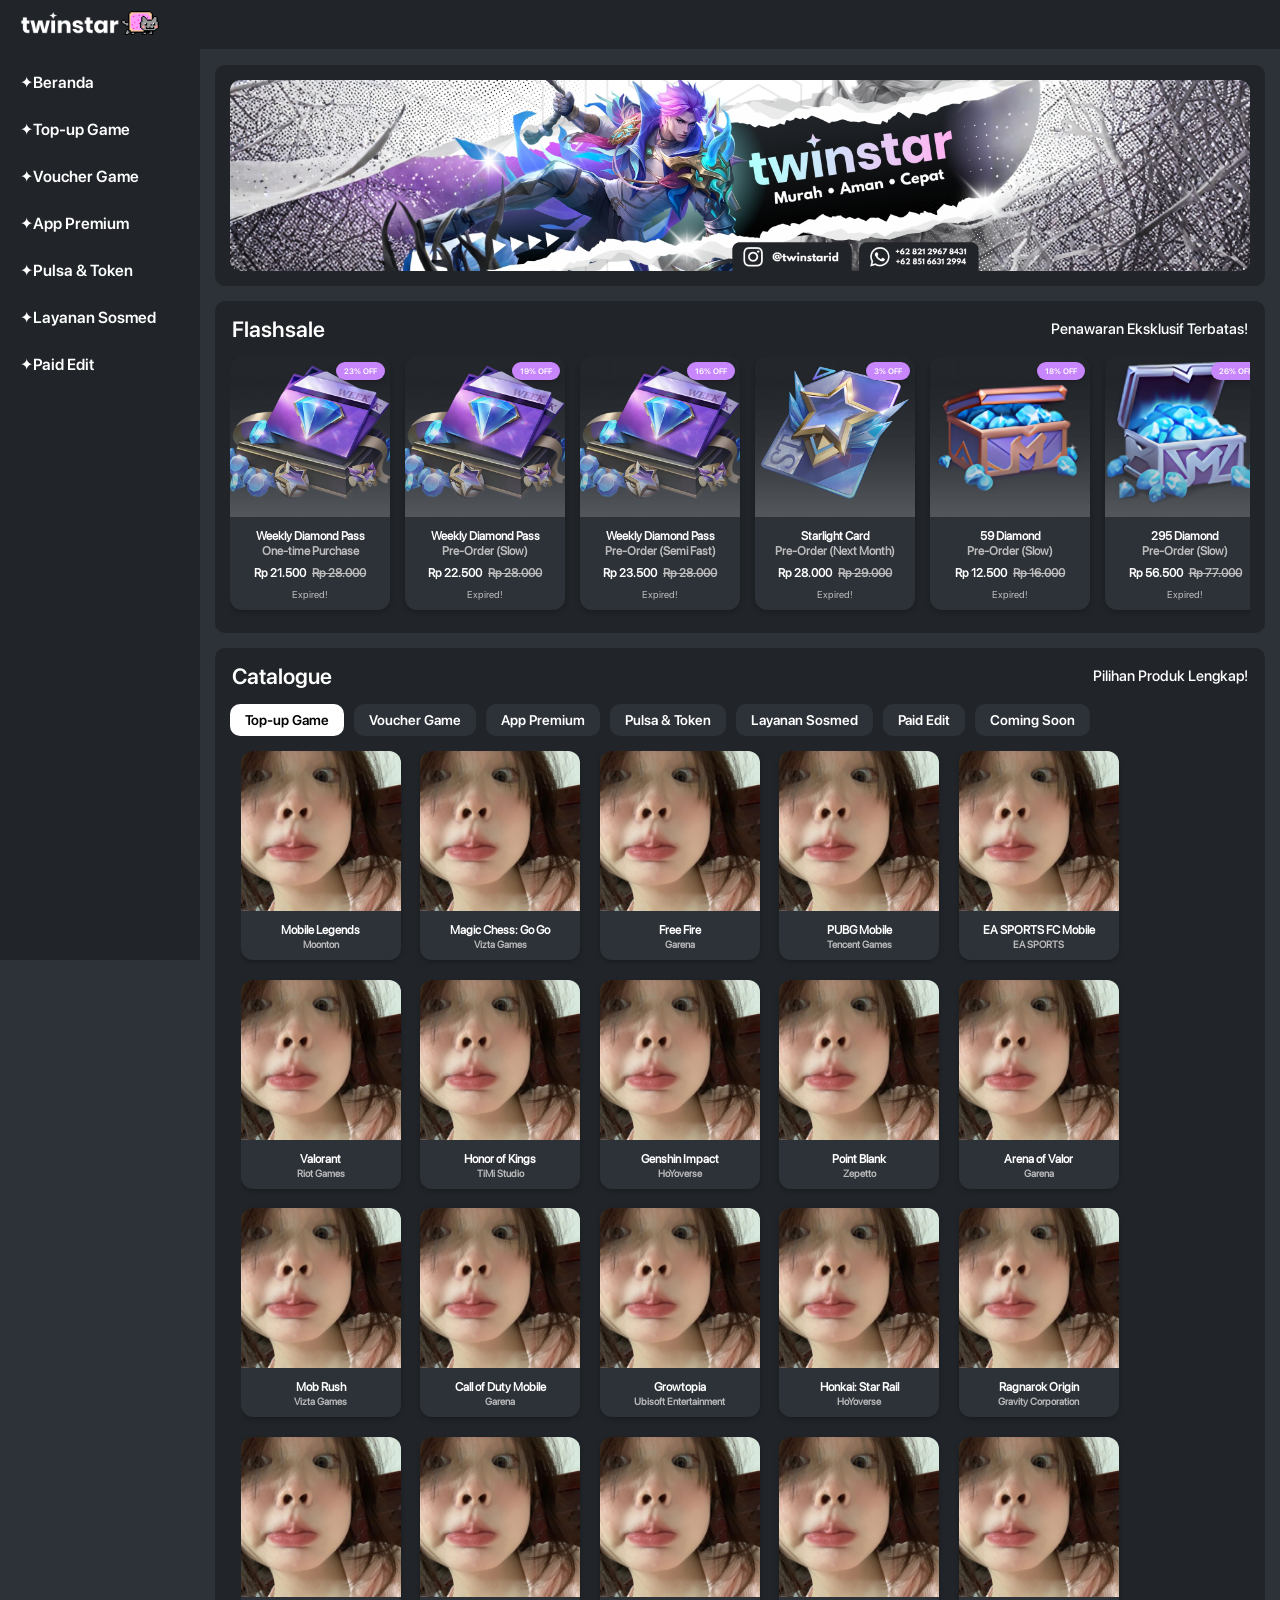
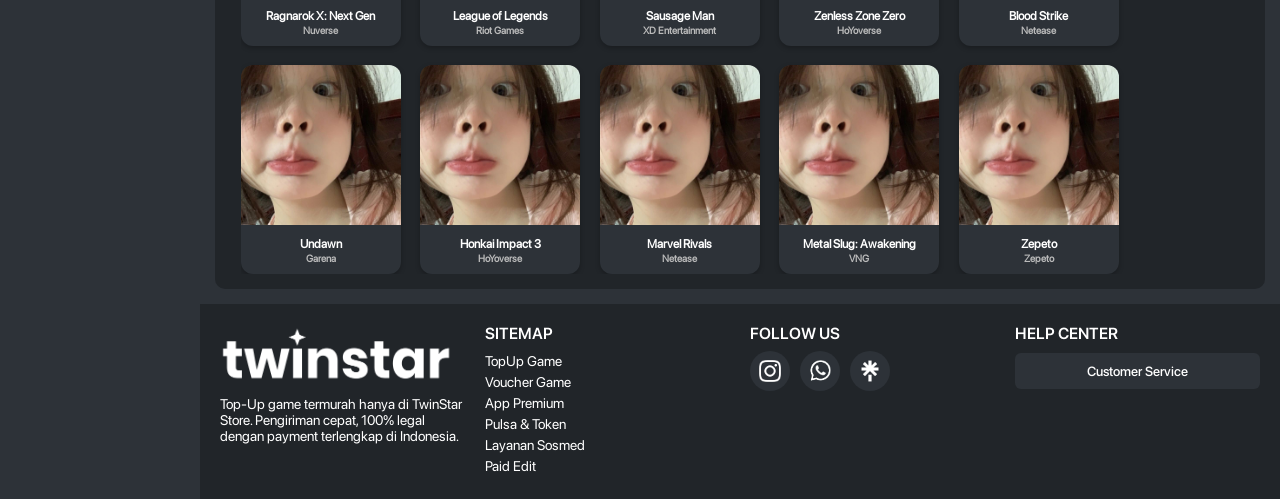
<file: index.html>
<!DOCTYPE html>
<html lang="id">
    <head>
        <meta charset="UTF-8">
        <meta name="viewport" content="width=device-width, initial-scale=1.0">
        <meta name="description" content="TwinStar Digital Store">
        <meta name="keywords" content="HTML, CSS, JavaScript">
        <meta name="author" content="TwinStar Team">
        <title>TwinStar Store</title>
        <link rel="icon" type="image/x-icon" href="image/favicon.png">
        <link rel="stylesheet" href="style.css">
        <link rel="stylesheet" href="https://cdnjs.cloudflare.com/ajax/libs/font-awesome/4.7.0/css/font-awesome.min.css">
    </head>
    <body>
        <header>
            <!-- Navigasi -->
            <div class="nav-toggle" onclick="myFunction(this)">
                <div class="bar1"></div>
                <div class="bar2"></div>
                <div class="bar3"></div>
            </div>
            <a href="index.html"><div class="nav-logo"><img id="nav-logo" src="image/navlogo.png" alt="TwinStar Logo"><img src="image/nyan.gif" alt="cat"></div></a>
            <div class="nav-sidebar" id="sidebar">
                <a href="index.html"><span class="sidebar-text">✦ㅤBeranda</span></a>
                <a href="topupgame.html"><span class="sidebar-text">✦ㅤTop-up Game</span></a>
                <a href="vouchergame.html"><span class="sidebar-text">✦ㅤVoucher Game</span></a>
                <a href="apppremium.html"><span class="sidebar-text">✦ㅤApp Premium</span></a>
                <a href="pulsatoken.html"><span class="sidebar-text">✦ㅤPulsa & Token</span></a>
                <a href="socialmedia.html"><span class="sidebar-text">✦ㅤLayanan Sosmed</span></a>
                <a href="paidedit.html"><span class="sidebar-text">✦ㅤPaid Edit</span></a>
            </div>
        </header>
        <div class="overlay" id="overlay"></div>
        <main>
            <!-- Banner -->
            <section class="banner">
                <picture>
                    <source media="(min-width: 769px)" srcset="image/bannerdesktop.jpg">
                    <img id="banner" src="image/banner.jpg" alt="TwinStar Banner">
                </picture>
            </section>
            <!-- Flashsale -->
            <section class="flashsale">
                <div class="flashsale-header">
                    <h2><span class="flashsale-header-text">Flashsale</span></h2>
                    <small class="wave-text"><span>Penawaran</span> <span>Eksklusif</span> <span>Terbatas!</span></small>
                </div>
                <div class="flashsale-items">
                    <div class="flashsale-product">
                        <img src="image/fs1.jpg" alt="Flashsale Product A">
                        <h3>Weekly Diamond Pass</h3>
                        <h4>One-time Purchase</h4>
                        <h5><span class="harga-diskon">Rp 21.500</span> <span class="harga-asli"><del>Rp 28.000</del></span></h5>
                        <p class="countdown" data-time="2026-10-04T23:59:59">00:00:00</p>
                        <div class="discount-badge">23% OFF</div>
                    </div>
                    <div class="flashsale-product">
                        <img src="image/fs1.jpg" alt="Flashsale Product B">
                        <h3>Weekly Diamond Pass</h3>
                        <h4>Pre-Order (Slow)</h4>
                        <h5><span class="harga-diskon">Rp 22.500</span> <span class="harga-asli"><del>Rp 28.000</del></span></h5>
                        <p class="countdown" data-time="2026-10-04T23:59:59">00:00:00</p>
                        <div class="discount-badge">19% OFF</div>
                    </div>
                    <div class="flashsale-product">
                        <img src="image/fs1.jpg" alt="Flashsale Product B">
                        <h3>Weekly Diamond Pass</h3>
                        <h4>Pre-Order (Semi Fast)</h4>
                        <h5><span class="harga-diskon">Rp 23.500</span> <span class="harga-asli"><del>Rp 28.000</del></span></h5>
                        <p class="countdown" data-time="2026-10-04T23:59:59">00:00:00</p>
                        <div class="discount-badge">16% OFF</div>
                    </div>
                    <div class="flashsale-product">
                        <img src="image/fs2.jpg" alt="Flashsale Product C">
                        <h3>Starlight Card</h3>
                        <h4>Pre-Order (Next Month)</h4>
                        <h5><span class="harga-diskon">Rp 28.000</span> <span class="harga-asli"><del>Rp 29.000</del></span></h5>
                        <p class="countdown" data-time="2026-10-04T23:59:59">00:00:00</p>
                        <div class="discount-badge">3% OFF</div>
                    </div>
                    <div class="flashsale-product">
                        <img src="image/fs3.jpg" alt="Flashsale Product D">
                        <h3>59 Diamond</h3>
                        <h4>Pre-Order (Slow)</h4>
                        <h5><span class="harga-diskon">Rp 12.500</span> <span class="harga-asli"><del>Rp 16.000</del></span></h5>
                        <p class="countdown" data-time="2026-10-04T23:59:59">00:00:00</p>
                        <div class="discount-badge">18% OFF</div>
                    </div>
                    <div class="flashsale-product">
                        <img src="image/fs4.jpg" alt="Flashsale Product D">
                        <h3>295 Diamond</h3>
                        <h4>Pre-Order (Slow)</h4>
                        <h5><span class="harga-diskon">Rp 56.500</span> <span class="harga-asli"><del>Rp 77.000</del></span></h5>
                        <p class="countdown" data-time="2026-10-04T23:59:59">00:00:00</p>
                        <div class="discount-badge">26% OFF</div>
                    </div>
                    <div class="flashsale-product">
                        <img src="image/fs5.jpg" alt="Flashsale Product D">
                        <h3>1000 Diamond</h3>
                        <h4>Pre-Order (Slow)</h4>
                        <h5><span class="harga-diskon">Rp 191.500</span> <span class="harga-asli"><del>Rp 253.000</del></span></h5>
                        <p class="countdown" data-time="2026-10-04T23:59:59">00:00:00</p>
                        <div class="discount-badge">36% OFF</div>
                    </div>
                </div>
            </section>
            <!-- Catalogue -->
            <section class="catalogue">
                <div class="catalogue-header">
                    <h2><span class="flashsale-header-text">Catalogue</span></h2>
                    <small class="wave-text"><span>Pilihan</span> <span>Produk</span> <span>Lengkap!</span></small>
                </div>
                <div class="catalogue-category">
                    <button class="tab-btn active" data-tab="topupgame">Top-up Game</button>
                    <button class="tab-btn" data-tab="vouchergame">Voucher Game</button>
                    <button class="tab-btn" data-tab="apppremium">App Premium</button>
                    <button class="tab-btn" data-tab="pulsatoken">Pulsa & Token</button>
                    <button class="tab-btn" data-tab="socialmedia">Layanan Sosmed</button>
                    <button class="tab-btn" data-tab="paidedit">Paid Edit</button>
                    <button class="tab-btn" data-tab="comingsoon">Coming Soon</button>
                </div>
                <div class="catalogue-items active" id="topupgame">
                    <div class="catalogue-product">
                        <img id="mlbb-icon" src="image/flashsale1.jpg" alt="Flashsale Product A">
                        <h3>Mobile Legends</h3>
                        <h4>Moonton</h4>
                    </div>
                    <div class="catalogue-product">
                        <img src="image/flashsale2.jpg" alt="Flashsale Product B">
                        <h3>Magic Chess: Go Go</h3>
                        <h4>Vizta Games</h4>
                    </div>
                    <div class="catalogue-product">
                        <img src="image/flashsale3.jpg" alt="Flashsale Product C">
                        <h3>Free Fire</h3>
                        <h4>Garena</h4>
                    </div>
                    <div class="catalogue-product">
                        <img src="image/flashsale4.jpg" alt="Flashsale Product D">
                        <h3>PUBG Mobile</h3>
                        <h4>Tencent Games</h4>
                    </div>
                    <div class="catalogue-product">
                        <img src="image/flashsale1.jpg" alt="Flashsale Product A">
                        <h3>EA SPORTS FC Mobile</h3>
                        <h4>EA SPORTS</h4>
                    </div>
                    <div class="catalogue-product">
                        <img src="image/flashsale1.jpg" alt="Flashsale Product A">
                        <h3>Valorant</h3>
                        <h4>Riot Games</h4>
                    </div>
                    <div class="catalogue-product">
                        <img src="image/flashsale1.jpg" alt="Flashsale Product A">
                        <h3>Honor of Kings</h3>
                        <h4>TiMi Studio</h4>
                    </div>
                    <div class="catalogue-product">
                        <img src="image/flashsale1.jpg" alt="Flashsale Product A">
                        <h3>Genshin Impact</h3>
                        <h4>HoYoverse</h4>
                    </div>
                    <div class="catalogue-product">
                        <img src="image/flashsale1.jpg" alt="Flashsale Product A">
                        <h3>Point Blank</h3>
                        <h4>Zepetto</h4>
                    </div>
                    <div class="catalogue-product">
                        <img src="image/flashsale1.jpg" alt="Flashsale Product A">
                        <h3>Arena of Valor</h3>
                        <h4>Garena</4>
                    </div>
                    <div class="catalogue-product">
                        <img src="image/flashsale1.jpg" alt="Flashsale Product A">
                        <h3>Mob Rush</h3>
                        <h4>Vizta Games</h4>
                    </div>
                    <div class="catalogue-product">
                        <img src="image/flashsale1.jpg" alt="Flashsale Product A">
                        <h3>Call of Duty Mobile</h3>
                        <h4>Garena</h4>
                    </div>
                    <div class="catalogue-product">
                        <img src="image/flashsale1.jpg" alt="Flashsale Product A">
                        <h3>Growtopia</h3>
                        <h4>Ubisoft Entertainment</h4>
                    </div>
                    <div class="catalogue-product">
                        <img src="image/flashsale1.jpg" alt="Flashsale Product A">
                        <h3>Honkai: Star Rail</h3>
                        <h4>HoYoverse</h4>
                    </div>
                    <div class="catalogue-product">
                        <img src="image/flashsale1.jpg" alt="Flashsale Product A">
                        <h3>Ragnarok Origin</h3>
                        <h4>Gravity Corporation</h4>
                    </div>
                    <div class="catalogue-product">
                        <img src="image/flashsale1.jpg" alt="Flashsale Product A">
                        <h3>Ragnarok X: Next Gen</h3>
                        <h4>Nuverse</h4>
                    </div>
                    <div class="catalogue-product">
                        <img src="image/flashsale1.jpg" alt="Flashsale Product A">
                        <h3>League of Legends</h3>
                        <h4>Riot Games</h4>
                    </div>
                    <div class="catalogue-product">
                        <img src="image/flashsale1.jpg" alt="Flashsale Product A">
                        <h3>Sausage Man</h3>
                        <h4>XD Entertainment</h4>
                    </div>
                    <div class="catalogue-product">
                        <img src="image/flashsale1.jpg" alt="Flashsale Product A">
                        <h3>Zenless Zone Zero</h3>
                        <h4>HoYoverse</h4>
                    </div>
                    <div class="catalogue-product">
                        <img src="image/flashsale1.jpg" alt="Flashsale Product A">
                        <h3>Blood Strike</h3>
                        <h4>Netease</h4>
                    </div>
                    <div class="catalogue-product">
                        <img src="image/flashsale1.jpg" alt="Flashsale Product A">
                        <h3>Undawn</h3>
                        <h4>Garena</h4>
                    </div>
                    <div class="catalogue-product">
                        <img src="image/flashsale1.jpg" alt="Flashsale Product A">
                        <h3>Honkai Impact 3</h3>
                        <h4>HoYoverse</h4>
                    </div>
                    <div class="catalogue-product">
                        <img src="image/flashsale1.jpg" alt="Flashsale Product A">
                        <h3>Marvel Rivals</h3>
                        <h4>Netease</h4>
                    </div>
                    <div class="catalogue-product">
                        <img src="image/flashsale1.jpg" alt="Flashsale Product A">
                        <h3>Metal Slug: Awakening</h3>
                        <h4>VNG</h4>
                    </div>
                    <div class="catalogue-product">
                        <img src="image/flashsale1.jpg" alt="Flashsale Product A">
                        <h3>Zepeto</h3>
                        <h4>Zepeto</h4>
                    </div>
                </div>
                <div class="catalogue-items" id="vouchergame">
                    <div class="catalogue-product">
                        <img src="image/flashsale1.jpg" alt="Flashsale Product A">
                        <h3>Roblox</h3>
                        <h4>Roblox Corporation</h4>
                    </div>
                    <div class="catalogue-product">
                        <img src="image/flashsale1.jpg" alt="Flashsale Product A">
                        <h3>Garena Shell</h3>
                        <h4>Garena</h4>
                    </div>
                    <div class="catalogue-product">
                        <img src="image/flashsale1.jpg" alt="Flashsale Product A">
                        <h3>Point Blank</h3>
                        <h4>Zepetto</h4>
                    </div>
                    <div class="catalogue-product">
                        <img src="image/flashsale1.jpg" alt="Flashsale Product A">
                        <h3>Steam (Indonesia)</h3>
                        <h4>Steam</h4>
                    </div>
                    <div class="catalogue-product">
                        <img src="image/flashsale1.jpg" alt="Flashsale Product A">
                        <h3>Google Play (Indonesia)</h3>
                        <h4>Google</h4>
                    </div>
                    <div class="catalogue-product">
                        <img src="image/flashsale1.jpg" alt="Flashsale Product A">
                        <h3>Playstation (Indonesia)</h3>
                        <h4>Playstation</h4>
                    </div>
                    <div class="catalogue-product">
                        <img src="image/flashsale1.jpg" alt="Flashsale Product A">
                        <h3>GeForce NOW</h3>
                        <h4>Nvidia</h4>
                    </div>
                </div>
                <div class="catalogue-items" id="apppremium">
                    <div class="catalogue-product">
                        <img src="image/flashsale1.jpg" alt="Flashsale Product A">
                        <h3>Netflix</h3>
                        <h4>Netflix Inc</h4>
                    </div>
                    <div class="catalogue-product">
                        <img src="image/flashsale1.jpg" alt="Flashsale Product A">
                        <h3>Spotify</h3>
                        <h4>Spotify Ab</h4>
                    </div>
                    <div class="catalogue-product">
                        <img src="image/flashsale1.jpg" alt="Flashsale Product A">
                        <h3>Alight Motion</h3>
                        <h4>Alight Motion</h4>
                    </div>
                    <div class="catalogue-product">
                        <img src="image/flashsale1.jpg" alt="Flashsale Product A">
                        <h3>Capcut</h3>
                        <h4>Bytedance Pte Ltd</h4>
                    </div>
                    <div class="catalogue-product">
                        <img src="image/flashsale1.jpg" alt="Flashsale Product A">
                        <h3>Youtube</h3>
                        <h4>Google</h4>
                    </div>
                    <div class="catalogue-product">
                        <img src="image/flashsale1.jpg" alt="Flashsale Product A">
                        <h3>Disney+ Hotstar</h3>
                        <h4>The Walt Disney Company</h4>
                    </div>
                    <div class="catalogue-product">
                        <img src="image/flashsale1.jpg" alt="Flashsale Product A">
                        <h3>Wink</h3>
                        <h4>Meitu</h4>
                    </div>
                    <div class="catalogue-product">
                        <img src="image/flashsale1.jpg" alt="Flashsale Product A">
                        <h3>Telegram</h3>
                        <h4>Telegram Fz Llc</h4>
                    </div>
                    <div class="catalogue-product">
                        <img src="image/flashsale1.jpg" alt="Flashsale Product A">
                        <h3>Remini</h3>
                        <h4>Bending Spoons</h4>
                    </div>
                    <div class="catalogue-product">
                        <img src="image/flashsale1.jpg" alt="Flashsale Product A">
                        <h3>PicsArt</h3>
                        <h4>PicsArt Inc</h4>
                    </div>
                    <div class="catalogue-product">
                        <img src="image/flashsale1.jpg" alt="Flashsale Product A">
                        <h3>Wattpad</h3>
                        <h4>Wattpad</h4>
                    </div>
                    <div class="catalogue-product">
                        <img src="image/flashsale1.jpg" alt="Flashsale Product A">
                        <h3>Apple Music</h3>
                        <h4>Apple</h4>
                    </div>
                    <div class="catalogue-product">
                        <img src="image/flashsale1.jpg" alt="Flashsale Product A">
                        <h3>Prime Video</h3>
                        <h4>Amazon Mobile Llc</h4>
                    </div>
                    <div class="catalogue-product">
                        <img src="image/flashsale1.jpg" alt="Flashsale Product A">
                        <h3>Bstation</h3>
                        <h4>Balaboom Pte Ltd</h4>
                    </div>
                    <div class="catalogue-product">
                        <img src="image/flashsale1.jpg" alt="Flashsale Product A">
                        <h3>HBO Max</h3>
                        <h4>Warner Media Llc</h4>
                    </div>
                    <div class="catalogue-product">
                        <img src="image/flashsale1.jpg" alt="Flashsale Product A">
                        <h3>Loklok</h3>
                        <h4>Jigu Dev</h4>
                    </div>
                    <div class="catalogue-product">
                        <img src="image/flashsale1.jpg" alt="Flashsale Product A">
                        <h3>Scribd</h3>
                        <h4>Scribd Inc</h4>
                    </div>
                    <div class="catalogue-product">
                        <img src="image/flashsale1.jpg" alt="Flashsale Product A">
                        <h3>Vidio</h3>
                        <h4>Pt Vidio Dot Com</h4>
                    </div>
                    <div class="catalogue-product">
                        <img src="image/flashsale1.jpg" alt="Flashsale Product A">
                        <h3>Viu</h3>
                        <h4>Vuclip Mobile Video</h4>
                    </div>
                    <div class="catalogue-product">
                        <img src="image/flashsale1.jpg" alt="Flashsale Product A">
                        <h3>WeTV</h3>
                        <h4>Image Future</h4>
                    </div>
                    <div class="catalogue-product">
                        <img src="image/flashsale1.jpg" alt="Flashsale Product A">
                        <h3>Iqiyi</h3>
                        <h4>Iqiyi</h4>
                    </div>
                    <div class="catalogue-product">
                        <img src="image/flashsale1.jpg" alt="Flashsale Product A">
                        <h3>Ibis Paint</h3>
                        <h4>Ibis Inc</h4>
                    </div>
                </div>
                <div class="catalogue-items" id="pulsatoken">
                    <div class="catalogue-product">
                        <img src="image/flashsale1.jpg" alt="Flashsale Product A">
                        <h3>Telkomsel</h3>
                        <h4>Pulsa</h4>
                    </div>
                    <div class="catalogue-product">
                        <img src="image/flashsale1.jpg" alt="Flashsale Product A">
                        <h3>By.U</h3>
                        <h4>Pulsa</h4>
                    </div>
                    <div class="catalogue-product">
                        <img src="image/flashsale1.jpg" alt="Flashsale Product A">
                        <h3>XL Axiata</h3>
                        <h4>Pulsa</h4></h4>
                    </div>
                    <div class="catalogue-product">
                        <img src="image/flashsale1.jpg" alt="Flashsale Product A">
                        <h3>Axis</h3>
                        <h4>Pulsa</h4>
                    </div>
                    <div class="catalogue-product">
                        <img src="image/flashsale1.jpg" alt="Flashsale Product A">
                        <h3>Smartfren</h3>
                        <h4>Pulsa</h4>
                    </div>
                    <div class="catalogue-product">
                        <img src="image/flashsale1.jpg" alt="Flashsale Product A">
                        <h3>Indosat Ooredoo</h3>
                        <h4>Pulsa</h4>
                    </div>
                    <div class="catalogue-product">
                        <img src="image/flashsale1.jpg" alt="Flashsale Product A">
                        <h3>Tri</h3>
                        <h4>Pulsa</h4>
                    </div>
                    <div class="catalogue-product">
                        <img src="image/flashsale2.jpg" alt="Flashsale Product B">
                        <h3>PLN</h3>
                        <h4>Token</h4>
                    </div>
                </div>
                <div class="catalogue-items" id="socialmedia">
                    <div class="catalogue-product">
                        <img src="image/flashsale1.jpg" alt="Flashsale Product A">
                        <h3>Like</h3>
                        <h4>Instagram</h4>
                    </div>
                    <div class="catalogue-product">
                        <img src="image/flashsale2.jpg" alt="Flashsale Product B">
                        <h3>Follower</h3>
                        <h4>Instagram</h4>
                    </div>
                    <div class="catalogue-product">
                        <img src="image/flashsale2.jpg" alt="Flashsale Product B">
                        <h3>Like</h3>
                        <h4>TikTok</h4>
                    </div>
                    <div class="catalogue-product">
                        <img src="image/flashsale2.jpg" alt="Flashsale Product B">
                        <h3>Save</h3>
                        <h4>TikTok</h4>
                    </div>
                    <div class="catalogue-product">
                        <img src="image/flashsale2.jpg" alt="Flashsale Product B">
                        <h3>View</h3>
                        <h4>TikTok</h4>
                    </div>
                </div>
                <div class="catalogue-items" id="paidedit">
                    <div class="catalogue-product">
                        <img src="image/flashsale1.jpg" alt="Flashsale Product A">
                        <h3>Video</h3>
                        <h4>Paid Edit</h4>
                    </div>
                    <div class="catalogue-product">
                        <img src="image/flashsale2.jpg" alt="Flashsale Product B">
                        <h3>Graphic Design</h3>
                        <h4>Paid Edit</h4>
                    </div>
                </div>
                <div class="catalogue-items" id="comingsoon">
                    <div class="catalogue-product">
                        <img src="image/flashsale1.jpg" alt="Flashsale Product A">
                        <h3>Joki Game</h3>
                        <h4>Segera Hadir</h4>
                    </div>
                    <div class="catalogue-product">
                        <img src="image/flashsale1.jpg" alt="Flashsale Product A">
                        <h3>Joki Tugas</h3>
                        <h4>Segera Hadir</h4>
                    </div>
                </div>
            </section>
        </main>
        <footer>
            <!-- Logo -->
            <div class="footer-logo">
                <img id="footer-logo" src="image/navlogo.png" alt="TwinStar Logo">
                <p>Top-Up game termurah hanya di TwinStar Store. Pengiriman cepat, 100% legal dengan payment terlengkap di Indonesia.</p>
            </div>
            <div>
                <h4>SITEMAP</h4>
                <a href="topupgame.html">TopUp Game</a>
                <a href="vouchergame.html">Voucher Game</a>
                <a href="apppremium.html">App Premium</a>
                <a href="pulsatoken.html">Pulsa & Token</a>
                <a href="socialmedia.html">Layanan Sosmed</a>
                <a href="paidedit.html">Paid Edit</a>
            </div>
            <div>
                <h4>FOLLOW US</h4>
                <div class="social-icon">
                    <a href="https://www.instagram.com/twinstarid"><img src="image/instagram.png" alt="Instagram"></a>
                    <a href="https://chat.whatsapp.com/HzeNmtnpCmhFxKnELSSNYp"><img src="image/whatsapp.png" alt="WhatsApp"></a>
                    <a href="https://linktr.ee/twinstarid"><img src="image/linktree.png" alt="LinkTree"></a>
                </div>
            </div>
            <div class="help">
                <h4>HELP CENTER</h4>
                <a href="https://wa.me/6282129678431"><button>Customer Service</button></a>
            </div>
        </footer>
        <script src="script.js"></script>
    </body>
</html>
</file>
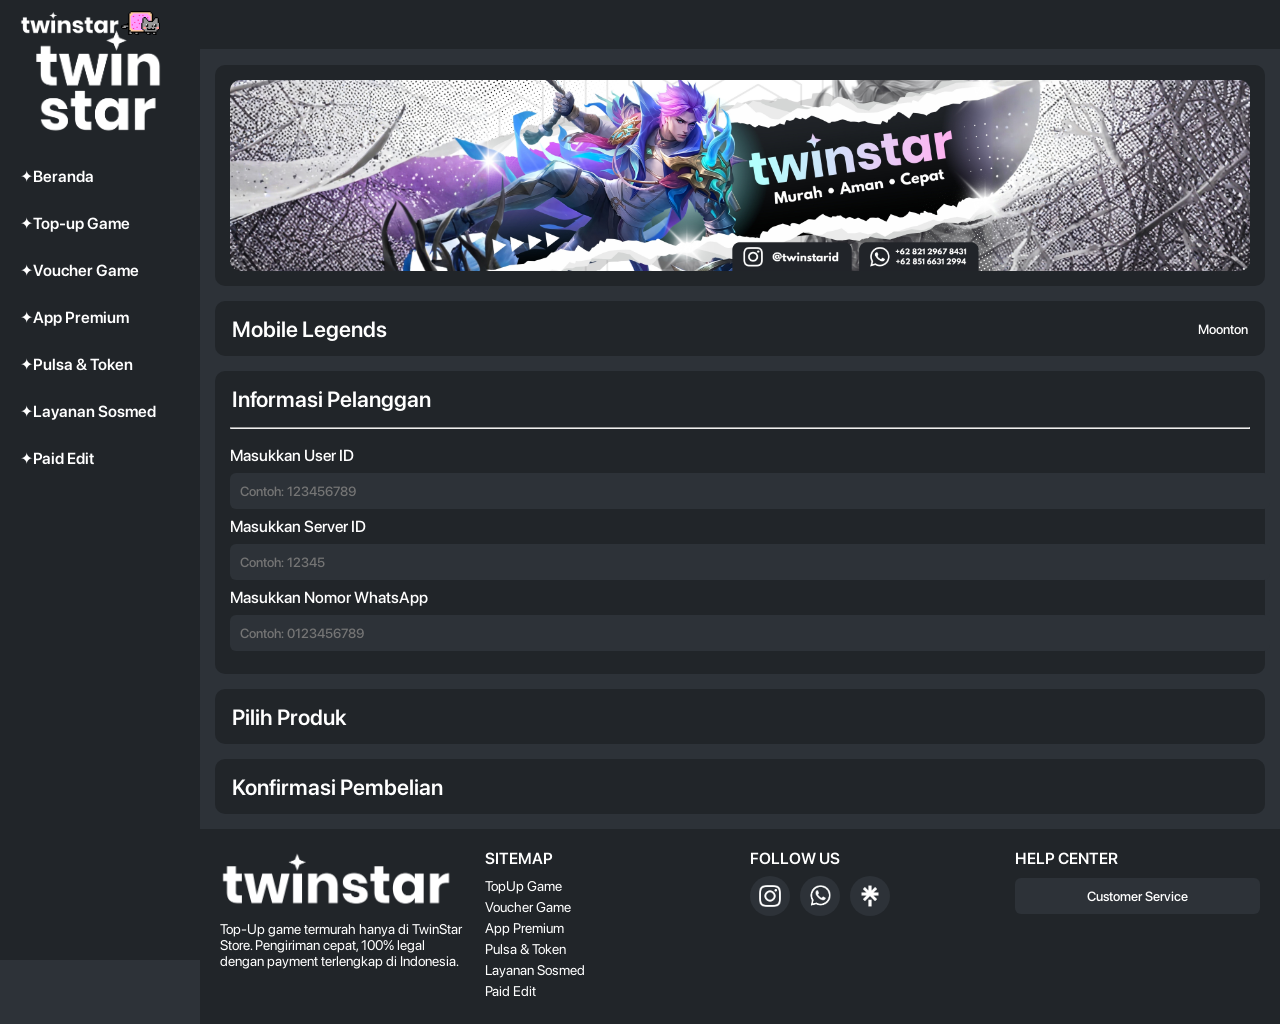
<file: product.html>
<!DOCTYPE html>
<html lang="id">
    <head>
        <meta charset="UTF-8">
        <meta name="viewport" content="width=device-width, initial-scale=1.0">
        <meta name="description" content="TwinStar Digital Store">
        <meta name="keywords" content="HTML, CSS, JavaScript">
        <meta name="author" content="TwinStar Team">
        <title>TwinStar Store</title>
        <link rel="icon" type="image/x-icon" href="image/favicon.png">
        <link rel="stylesheet" href="style.css">
    </head>
    <body>
        <header>
            <!-- Navigasi -->
            <button class="nav-toggle">☰</button>
            <a href="index.html"><div class="nav-logo"><img id="nav-logo" src="image/navlogo.png" alt="TwinStar Logo"><img src="image/nyan.gif" alt="cat"></div></a>
            <div class="nav-sidebar" id="sidebar">
                <img id="sidebar-logo" src="image/sidlogo.png" alt="TwinStar Logo">
                <a href="index.html"><span class="sidebar-text">✦ㅤBeranda</span></a>
                <a href="topupgame.html"><span class="sidebar-text">✦ㅤTop-up Game</span></a>
                <a href="vouchergame.html"><span class="sidebar-text">✦ㅤVoucher Game</span></a>
                <a href="apppremium.html"><span class="sidebar-text">✦ㅤApp Premium</span></a>
                <a href="pulsatoken.html"><span class="sidebar-text">✦ㅤPulsa & Token</span></a>
                <a href="socialmedia.html"><span class="sidebar-text">✦ㅤLayanan Sosmed</span></a>
                <a href="paidedit.html"><span class="sidebar-text">✦ㅤPaid Edit</span></a>
            </div>
        </header>
        <div class="overlay" id="overlay"></div>
        <main>
            <!-- Banner -->
            <section class="banner">
                <picture>
                    <source media="(min-width: 769px)" srcset="image/bannerdesktop.jpg">
                    <img id="banner" src="image/banner.jpg" alt="TwinStar Banner">
                </picture>
            </section>
            <!-- About -->
            <section class="product-information">
                <div class="product-title">
                    <h2><span class="product-title-text">Mobile Legends</span></h2>
                    <small>Moonton</small>
                </div>
            </section>
            <!-- Data -->
            <section class="customer-information">
                <div class="customer-title">
                    <h2><span class="customer-title-text">Informasi Pelanggan</span></h2>
                </div>
                <hr>
                <div class="input-title">
                    <label>Masukkan User ID</label>
                </div>
                <div class="input-button">
                    <input type="number" id="uid" placeholder="Contoh: 123456789">
                </div>
                <div class="input-title">
                    <label>Masukkan Server ID</label>
                </div>
                <div class="input-button">
                    <input type="number" id="zone" placeholder="Contoh: 12345">
                </div>
                <div class="input-title">
                    <label>Masukkan Nomor WhatsApp</label>
                </div>
                <div class="input-button">
                    <input type="number" id="noWa" placeholder="Contoh: 0123456789">
                </div>
                <div class="result-input" id="result"></div>
                <div class="result-input" id="hasil"></div>
            </section>
            <!-- Item -->
            <section class="select-product">
                <div class="select-title">
                    <h2><span class="select-title-text">Pilih Produk</span></h2>
                </div>
            </section>
            <!-- Confirm -->
            <section class="confirm-order">
                <div class="confirm-title">
                    <h2><span class="confirm-title-text">Konfirmasi Pembelian</span></h2>
                </div>
            </section>
        </main>
        <footer>
            <!-- Logo -->
            <div class="footer-logo">
                <img id="footer-logo" src="image/navlogo.png" alt="TwinStar Logo">
                <p>Top-Up game termurah hanya di TwinStar Store. Pengiriman cepat, 100% legal dengan payment terlengkap di Indonesia.</p>
            </div>
            <div>
                <h4>SITEMAP</h4>
                <a href="topupgame.html">TopUp Game</a>
                <a href="vouchergame.html">Voucher Game</a>
                <a href="apppremium.html">App Premium</a>
                <a href="pulsatoken.html">Pulsa & Token</a>
                <a href="socialmedia.html">Layanan Sosmed</a>
                <a href="paidedit.html">Paid Edit</a>
            </div>
            <div>
                <h4>FOLLOW US</h4>
                <div class="social-icon">
                    <a href="https://www.instagram.com/twinstarid"><img src="image/instagram.png" alt="Instagram"></a>
                    <a href="https://chat.whatsapp.com/HzeNmtnpCmhFxKnELSSNYp"><img src="image/whatsapp.png" alt="WhatsApp"></a>
                    <a href="https://linktr.ee/twinstarid"><img src="image/linktree.png" alt="LinkTree"></a>
                </div>
            </div>
            <div class="help">
                <h4>HELP CENTER</h4>
                <a href="https://wa.me/6282129678431"><button>Customer Service</button></a>
            </div>
        </footer>
        <script src="script.js"></script>
    </body>
</html>
</file>
<file: style.css>
/* Font */
@font-face {
    font-family: 'TSBlack';
    src: url('font/SFProDisplayBlack.otf') format('truetype');
}
@font-face {
    font-family: 'TSBold';
    src: url('font/SFProDisplayBold.otf') format('truetype');
}
@font-face {
    font-family: 'TSHeavy';
    src: url('font/SFProDisplayHeavy.otf') format('truetype');
}
@font-face {
    font-family: 'TSSemibold';
    src: url('font/SFProDisplaySemibold.otf') format('truetype');
}
@font-face {
    font-family: 'TSMedium';
    src: url('font/SFProDisplayMedium.otf') format('truetype');
}
@font-face {
    font-family: 'TSRegular';
    src: url('font/SFProDisplayRegular.otf') format('truetype');
}
@font-face {
    font-family: 'TSLight';
    src: url('font/SFProDisplayLight.otf') format('truetype');
}
@font-face {
    font-family: 'TSThin';
    src: url('font/SFProDisplayThin.otf') format('truetype');
}
@font-face {
    font-family: 'TSUltralight';
    src: url('font/SFProDisplayUltralight.otf') format('truetype');
}

/* Original */
a, div, button {
    -webkit-tap-highlight-color: transparent;
    outline: none;
}

a:focus,
div:focus,
button:focus,
input:focus,
select:focus {
    outline: none;
    box-shadow: none;
}

body {
    height: 100%;
    margin: 0;
    font-family: "TSRegular";
    background: #2d3238;
    color: white;
    transition: background 0.4s ease, color 0.4s ease;
}

header {
    display: flex;
    align-items: center;
    background: #212529;
    padding: 10px 20px;
    position: fixed;
    top: 0;
    left: 0;
    right: 0;
    z-index: 1000;
    transition: background 0.4s ease;
}

.nav-toggle {
    margin-left: -5px;
    margin-right: 12px;
  display: inline-block;
  cursor: pointer;
  position: relative;
    z-index: 2001;
}

.bar1, .bar2, .bar3 {
  width: 28px;
  height: 3.5px;
  background-color: #ffffff;
  margin: 5px 0;
  transition: 0.4s;
}

.change .bar1 {
  transform: translate(0, 8.5px) rotate(-45deg);
}

.change .bar2 {opacity: 0;}

.change .bar3 {
  transform: translate(0, -8.5px) rotate(45deg);
}

.nav-logo img {
    height: 25px;
    cursor: pointer;
    transition: opacity 0.4s ease;
    position: relative;
    z-index: 2001;
}

.nav-sidebar {
    position: fixed;
    top: 0;
    left: -200px;
    width: 200px;
    height: 100%;
    background: #212529;
    padding-top: 60px;
    transition: left 0.4s ease, background 0.4s ease, opacity 0.4s ease;
    z-index: 999;
    opacity: 0;
}

.nav-sidebar.active {
    left: 0;
    opacity: 1;
}

.nav-sidebar img {
    margin-top: -55px;
    margin-left: 10%;
    margin-bottom: -15px;
    width: 80%;
    height: auto;
}

.nav-sidebar a {
    display: block;
    font-family: "TSSemibold";
    padding: 13px 0px;
    color: white;
    text-decoration: none;
    border: none;
    background: none;
    width: 100%;
    text-align: left;
    font-size: 16px;
    cursor: pointer;
    transition: background 0.4s, color 0.4s;
}

.nav-sidebar a:hover, .nav-sidebar a:active {
    background: #2d3238;
}

.sidebar-text {
    padding-left: 20px;
}

.overlay {
    position: fixed;
    top: 0;
    left: 0;
    width: 100%;
    height: 100%;
    background: rgba(0,0,0,0.5);
    opacity: 0;
    visibility: hidden;
    transition: opacity 0.4s ease;
    z-index: 998;
}

.overlay.active {
    opacity: 1;
    visibility: visible;
}

main {
    padding-top: 60px;
}

.banner {
    padding: 15px 15px;
    margin-top: 7px;
    margin-left: 15px;
    margin-right: 15px;
    background: #212529;
    border-radius: 10px;
    transition: background 0.4s ease;
}

.banner img {
    width: 100%;
    border-radius: 10px;
    height: auto;
    max-height: auto;
    object-fit: cover;
    display: block;
}

footer {
    background: #212529;
    color: white;
    padding: 20px 20px;
    display: grid;
    grid-template-columns: repeat(auto-fit, minmax(150px, 1fr));
    gap: 20px;
    transition: background 0.4s ease, color 0.4s ease;
}

.footer-logo img {
    width: 95%;
    
    margin-bottom: 10px;
    transition: opacity 0.4s ease;
}

.footer-logo p {
    font-size: 14px;
    margin-top: -1px;
}

footer h4 {
    margin: 0 0 10px;
    font-family: TSSemibold;
    font-size: 16px;
    font-weight: bold;
}

footer a {
    display: block;
    margin: 5px 0;
    text-decoration: none;
    color: inherit;
    font-size: 14px;
}

.social-icon {
    display: flex;
    margin-top: -7px;
    gap: 10px;
}

.social-icon img {
    width: 30px;
    height: 30px;
    border-radius: 50%;
    background: #2d3238;
    padding: 5px;
    cursor: pointer;
}

.help button {
    background: #2d3238;
    font-family: TSMedium;
    width: 100%;
    color: white;
    border: none;
    padding: 10px 15px;
    border-radius: 6px;
    cursor: pointer;
    transition: background 0.4s ease, color 0.4s ease;
}

.wave-text span {
    display: inline-block;
    animation: wave 2s ease-in-out infinite;
}

.wave-text span:nth-child(1) {
    animation-delay: 0s;
}
.wave-text span:nth-child(2) {
    animation-delay: 0.2s;
}
.wave-text span:nth-child(3) {
    animation-delay: 0.4s;
}

@keyframes wave {
    0%, 100% {
        transform: translateY(0);
    }
    50% {
        transform: translateY(-5px);
    }
}

/* Home */
.flashsale {
    padding: 15px 15px;
    margin-top: 15px;
    margin-left: 15px;
    margin-right: 15px;
    background: #212529;
    border-radius: 10px;
    transition: background 0.4s ease;
}

.flashsale .flashsale-header {
    display: flex;
    justify-content: space-between;
    align-items: center;
    margin-top: -10px;
    margin-bottom: 15px;
    margin-left: 2px;
    margin-right: 2px;
}

.flashsale h2 {
    font-size: 12px;
    padding-top: 10px;
    margin: 0;
}

.flashsale-header-text {
    font-family: "TSSemibold", cursive;
    font-size: 22px;
}

.flashsale small {
    padding-top: 10px;
    font-family: 'TSMedium', cursive;
}

.flashsale-items {
    display: flex;
    gap: 15px;
    overflow-x: auto;
    padding-bottom: 8px;
    -webkit-overflow-scrolling: touch;
    scroll-snap-type: x proximity;
}

.flashsale-items .flashsale-product {
    flex: 0 0 160px;
    max-width: 160px;
    scroll-snap-align: start;
    background: #2d3238;
    border-radius: 12px;
    overflow: hidden;
    text-align: center;
    box-shadow: 0 2px 5px rgba(0,0,0,0.25);
    transition: transform 0.2s ease;
}

.flashsale-product {
    position: relative; /* penting supaya label nempel di card ini */
    background: #2d3238;
    border-radius: 12px;
    overflow: hidden;
    text-align: center;
    box-shadow: 0 2px 5px rgba(0,0,0,0.25);
    transition: transform 0.25s ease, box-shadow 0.25s ease;
}

.discount-badge {
    position: absolute;
    top: 5px;
    right: 5px;
    background: #c786fc;
    color: white;
    font-family: "TSSemibold";
    font-size: 8px;
    padding: 4px 8px;
    border-radius: 10px;
    box-shadow: 0 2px 5px rgba(0,0,0,0.2);
}

.flashsale-product img {
    width: 100%;
    height: auto;
    object-fit: cover;
}

.flashsale-product h3 {
    font-size: 12px;
    margin-top: 8px;
    margin-bottom: 1px;
}

.flashsale-product h4 {
    color: #bbb;
    font-size: 12px;
    margin-top: 1px;
    margin-bottom: 1px;
}

.flashsale-product h5 {
    font-size: 12px;
    margin-top: 8px;
    margin-bottom: 1px;
}

.harga-diskon {
    color: #ffffff;
    margin-right: 2px;
}

.harga-asli {
    color: #bbb;
    margin-left: 2px;
}

.flashsale-product p {
    font-size: 10px;
    margin-top: 8px;
    margin-bottom: 10px;
    color: #bbb;
}

.flashsale-items::-webkit-scrollbar {
    height: 5px;
}
.flashsale-items::-webkit-scrollbar-thumb {
    background: #2d3238;
    border-radius: 999px;
}

@media (max-width: 480px) {
    .flashsale-items .flashsale-product {
        flex: 0 0 140px; max-width: 140px;
    }
}

.catalogue {
    padding: 15px 15px;
    margin-top: 15px;
    margin-left: 15px;
    margin-right: 15px;
    margin-bottom: 15px;
    background: #212529;
    border-radius: 10px;
    transition: background 0.4s ease;
}

.catalogue .catalogue-header {
    display: flex;
    justify-content: space-between;
    align-items: center;
    margin-top: -10px;
    margin-bottom: 15px;
    margin-left: 2px;
    margin-right: 2px;
}

.catalogue h2 {
    font-size: 12px;
    padding-top: 10px;
    margin: 0;
}

.catalogue-header-icon {
    font-family: "TSEmoji";
    font-size: 22px;
}

.catalogue-header-text {
    font-family: "TSSemibold", cursive;
    font-size: 22px;
}

.catalogue small {
    padding-top: 10px;
    font-family: 'TSMedium', cursive;
}

.catalogue-category {
    display: flex;
    flex-wrap: nowrap;
    overflow-x: auto;
    gap: 10px;
    margin-bottom: 10px;
    padding-bottom: 5px;
    scrollbar-width: none;
}

.catalogue-category::-webkit-scrollbar {
    display: none;
}

.catalogue-category button {
    flex: 0 0 auto;
    padding: 8px 15px;
    border: none;
    border-radius: 10px;
    cursor: pointer;
    font-size: 14px;
    font-family: "TSSemibold";
    background: #2d3238;
    color: white;
    transition: background 0.4s ease, color 0.4s ease;
}

.catalogue-category button.active {
    background: #ffffff;
    color: black;
}

.catalogue-items {
    display: none;
    flex-wrap: wrap;
    margin-left: 2px;
    margin-right: 2px;
    gap: 15px;
    justify-content: flex-start;
    overflow: hidden;
    padding-bottom: 0;
}

.catalogue-items.active {
    display: flex;
    flex-wrap: wrap;
    justify-content: center;
}

.catalogue-items .catalogue-product {
    flex: 0 0 160px;
    max-width: 160px;
    background: #2d3238;
    border-radius: 12px;
    overflow: hidden;
    text-align: center;
    box-shadow: 0 2px 5px rgba(0,0,0,0.25);
    transition: transform 0.2s ease;
}

.catalogue-product img {
    width: 100%;
    height: auto;
    object-fit: cover;
}

.catalogue-product h3 {
    font-size: 12px;
    margin-top: 8px;
    margin-bottom: 1px;
}

.catalogue-product h4 {
    font-size: 10px;
    margin-top: 1px;
    margin-bottom: 10px;
    color: #bbb;
}

@media (max-width: 480px) {
    .catalogue-items .catalogue-product {
        flex: 0 0 140px;
        max-width: 140px;
    }
}

/* Category */

/* Product */
.product-information {
    padding: 15px 15px;
    margin-top: 15px;
    margin-left: 15px;
    margin-right: 15px;
    background: #212529;
    border-radius: 10px;
    transition: background 0.4s ease;
}

.product-information .product-title {
    display: flex;
    justify-content: space-between;
    align-items: center;
    margin-top: -10px;
    margin-bottom: -1px;
    margin-left: 2px;
    margin-right: 2px;
}

.product-information h2 {
    font-size: 12px;
    padding-top: 10px;
    margin: 0;
}

.product-title-text {
    font-family: "TSSemibold", cursive;
    font-size: 22px;
}

.product-information small {
    padding-top: 10px;
    font-family: 'TSMedium', cursive;
}

.customer-information {
    padding: 15px 15px;
    margin-top: 15px;
    margin-left: 15px;
    margin-right: 15px;
    background: #212529;
    border-radius: 10px;
    transition: background 0.4s ease;
}

.customer-information .customer-title {
    display: flex;
    justify-content: space-between;
    align-items: center;
    margin-top: -10px;
    margin-bottom: 15px;
    margin-left: 2px;
    margin-right: 2px;
}

.customer-information h2 {
    font-size: 12px;
    padding-top: 10px;
    margin: 0;
}

.customer-information hr {
    margin-bottom: 17px;
}

.customer-title-text {
    font-family: "TSSemibold", cursive;
    font-size: 22px;
}

.input-title label {
    font-family: "TSMedium";
}

.input-button input, select {
    font-family: "TSMedium";
    width: 100%;
    padding: 10px;
    margin: 8px 0;
    border-radius: 6px;
    border: none;
    background: #2d3238;
    color: white;
}

.result-input {
    font-size: 15px;
}

.select-product {
    padding: 15px 15px;
    margin-top: 15px;
    margin-left: 15px;
    margin-right: 15px;
    background: #212529;
    border-radius: 10px;
    transition: background 0.4s ease;
}

.select-product .select-title {
    display: flex;
    justify-content: space-between;
    align-items: center;
    margin-top: -10px;
    margin-bottom: -1px;
    margin-left: 2px;
    margin-right: 2px;
}

.select-product h2 {
    font-size: 12px;
    padding-top: 10px;
    margin: 0;
}

.select-title-text {
    font-family: "TSSemibold", cursive;
    font-size: 22px;
}

.confirm-order {
    padding: 15px 15px;
    margin-top: 15px;
    margin-left: 15px;
    margin-right: 15px;
    margin-bottom: 15px;
    background: #212529;
    border-radius: 10px;
    transition: background 0.4s ease;
}

.confirm-order .confirm-title {
    display: flex;
    justify-content: space-between;
    align-items: center;
    margin-top: -10px;
    margin-bottom: -1px;
    margin-left: 2px;
    margin-right: 2px;
}

.confirm-order h2 {
    font-size: 12px;
    padding-top: 10px;
    margin: 0;
}

.confirm-title-text {
    font-family: "TSSemibold", cursive;
    font-size: 22px;
}

/* Desktop */
@media (min-width: 769px) {
    .nav-toggle {
        display: none;
    }

    .overlay {
        display: none;
    }

    .nav-sidebar {
        position: fixed;
        top: 0;
        left: 0;
        width: 200px;
        height: 100%;
        background: #212529;
        padding-top: 60px;
        opacity: 1;
        z-index: 999;
        transition: none;
    }

    main {
        margin-left: 200px;
        padding-top: 60px;
    }

    header {
        justify-content: flex-start;
    }

    footer {
        margin-left: 200px;
    }

    .banner {
        margin-top: 5px;
    }

    .flashsale small {
        font-size: 15px;
    }

    .catalogue small {
        font-size: 15px;
    }

    .catalogue-items {
        margin-left: 10.5px;
        margin-right: 10.5px;
        gap: 19.5px;
    }

    .result-input {
        font-size: 5px;
    }
}
</file>
